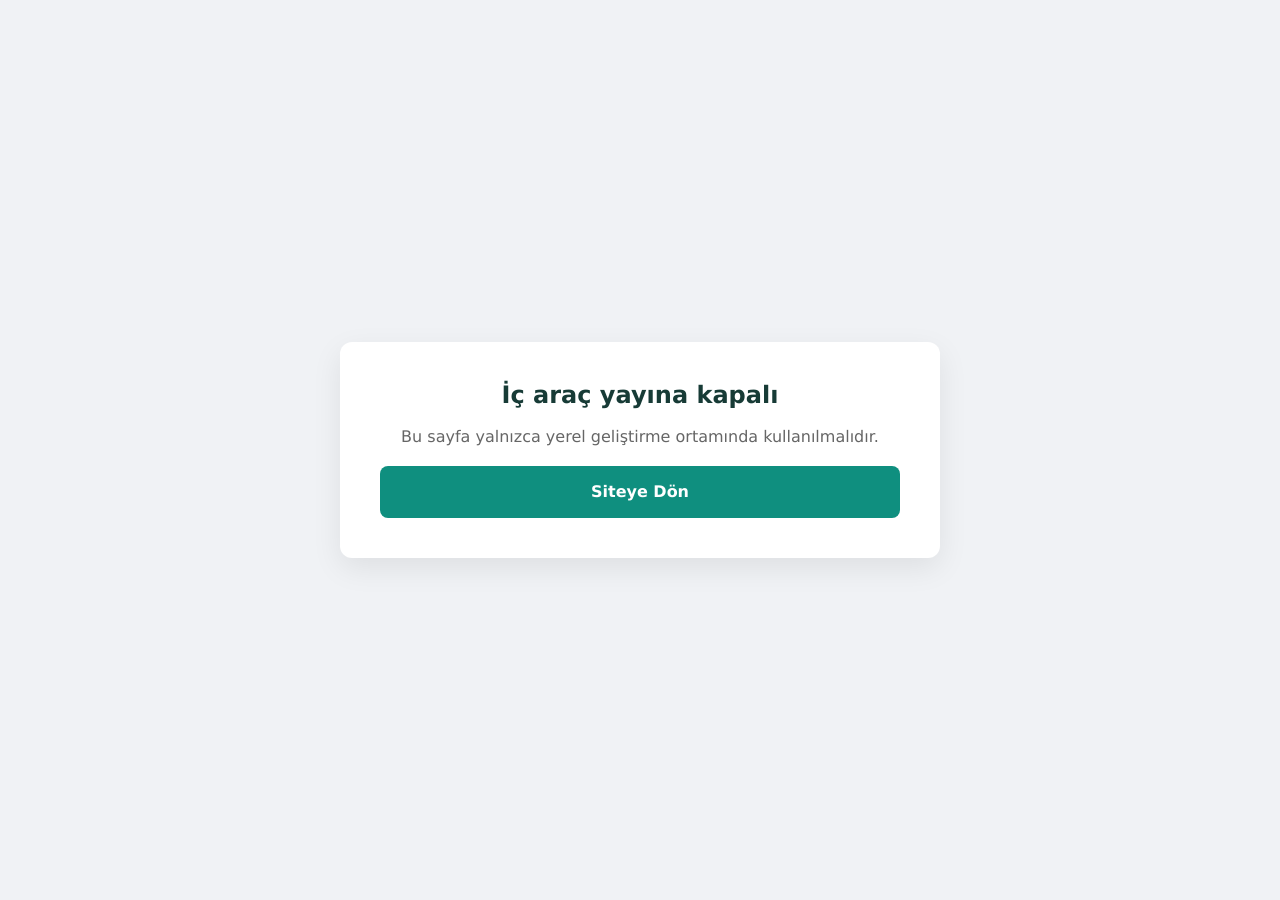
<file: yonetim.html>
<!doctype html>
<html lang="tr">
  <head>
    <meta charset="UTF-8" />
    <meta name="viewport" content="width=device-width, initial-scale=1.0" />
    <meta name="robots" content="noindex,nofollow,noarchive" />
    <title>Gülkent Vet | Yönetim Paneli</title>
    <link rel="stylesheet" href="css/style.css" />
    <link rel="icon" href="assets/img/gulkent-logo.png" type="image/png" />
    <link
      rel="stylesheet"
      href="https://cdnjs.cloudflare.com/ajax/libs/font-awesome/6.0.0/css/all.min.css"
    />
    <style>
      /* Sadece Panele Özel Stil */
      .admin-body {
        --primary: #0f8f7f;
        --dark: #173b36;
        --red: #d9534f;
        background: #f0f2f5;
        min-height: 100vh;
        display: flex;
        align-items: center;
        justify-content: center;
        padding: 20px;
      }

      .admin-card {
        background: white;
        width: 100%;
        max-width: 600px;
        padding: 40px;
        border-radius: 12px;
        box-shadow: 0 10px 30px rgba(0, 0, 0, 0.08);
      }

      .form-group {
        margin-bottom: 20px;
      }

      .form-group label {
        display: block;
        font-weight: bold;
        margin-bottom: 8px;
        color: var(--dark);
      }

      .admin-input {
        width: 100%;
        padding: 12px;
        border: 2px solid #e1e1e1;
        border-radius: 8px;
        font-size: 16px;
        transition: 0.3s;
      }

      .admin-input:focus {
        border-color: var(--primary);
        outline: none;
      }

      .btn-panel {
        width: 100%;
        padding: 14px;
        border: none;
        border-radius: 8px;
        font-weight: bold;
        cursor: pointer;
        font-size: 16px;
        margin-top: 10px;
      }

      .btn-primary {
        background: var(--primary);
        color: white;
      }

      .btn-danger {
        background: var(--red);
        color: white;
      }

      .btn-outline {
        background: transparent;
        border: 2px solid #ccc;
        color: #666;
      }

      /* Çıktı Kutusu */
      .output-box {
        background: #2d2d2d;
        color: #0f0;
        padding: 15px;
        border-radius: 8px;
        font-family: monospace;
        font-size: 14px;
        margin-top: 20px;
        word-break: break-all;
        display: none;
      }
    </style>
  </head>

  <body class="admin-body">
    <div id="login-screen" class="admin-card">
      <h2 style="text-align: center; color: var(--dark); margin-bottom: 30px">
        <i class="fa-solid fa-lock" style="color: var(--primary)"></i> Yönetici
        Girişi
      </h2>
      <div class="form-group">
        <input
          type="password"
          id="admin-password"
          class="admin-input"
          placeholder="Yönetici Şifresi"
        />
      </div>
      <button id="btn-login" class="btn-panel btn-primary">Giriş Yap</button>
      <a
        href="index.html"
        class="btn-panel btn-outline"
        style="display: block; text-align: center; text-decoration: none"
        >← Siteye Dön</a
      >
    </div>

    <div id="admin-panel" class="admin-card" style="display: none">
      <div
        style="
          display: flex;
          justify-content: space-between;
          align-items: center;
          margin-bottom: 20px;
          border-bottom: 1px solid #eee;
          padding-bottom: 15px;
        "
      >
        <h3 style="margin: 0">İçerik Sihirbazı</h3>
        <button
          id="btn-logout"
          style="
            background: none;
            border: none;
            color: red;
            cursor: pointer;
            font-weight: bold;
          "
        >
          Çıkış Yap
        </button>
      </div>

      <div class="form-group">
        <label>Türkçe Başlık</label>
        <input
          type="text"
          id="p-title-tr"
          class="admin-input"
          placeholder="Örn: Kedilerde Tüy Bakımı"
        />
      </div>

      <div class="form-group">
        <label>English Title</label>
        <input
          type="text"
          id="p-title-en"
          class="admin-input"
          placeholder="Example: Coat Care in Cats"
        />
      </div>

      <div class="form-group">
        <label>Türkçe İçerik (Detay Sayfası)</label>
        <textarea
          id="p-content-tr"
          class="admin-input"
          rows="5"
          placeholder="Blog yazısının Türkçe metnini buraya yazın..."
        ></textarea>
      </div>

      <div class="form-group">
        <label>English Content (Detail Page)</label>
        <textarea
          id="p-content-en"
          class="admin-input"
          rows="5"
          placeholder="Write the English article text here..."
        ></textarea>
      </div>

      <button id="btn-generate" class="btn-panel btn-primary">
        CSV Kodunu Üret
      </button>

      <div id="output-area" class="output-box">
        <strong>Kopyalanacak Satır:</strong><br /><br />
        <span id="csv-result"></span>
      </div>
      <p
        style="
          font-size: 12px;
          color: gray;
          margin-top: 10px;
          text-align: center;
        "
      >
        * Bu kodu kopyalayıp data/content.csv dosyasına yapıştırın.
      </p>
    </div>

    <script src="js/config.js"></script>
    
    <!-- SEO & Social Meta Tags -->
    <meta property="og:title" content="Gülkent Veteriner Kliniği" />
    <meta property="og:description" content="Muayene, aşı, parazit takibi, cerrahi ve daha fazlası için Isparta Merkez'de yanınızda." />
    <meta property="og:type" content="website" />
    <meta property="og:image" content="https://gulkentvet.com/assets/img/hekimlerimiz.jpg" />
    <meta name="twitter:card" content="summary_large_image" />
    <link rel="icon" href="data:image/svg+xml,<svg xmlns='http://www.w3.org/2000/svg' viewBox='0 0 100 100'><text y='.9em' font-size='90'>🐾</text></svg>">
    <script>
      const isLocalToolHost = ["localhost", "127.0.0.1", ""].includes(
        window.location.hostname,
      );
      if (!isLocalToolHost) {
        document.body.innerHTML = `
                <div class="admin-card">
                    <h2 style="text-align:center; color: var(--dark); margin-bottom: 12px;">İç araç yayına kapalı</h2>
                    <p style="color:#666; line-height:1.6; text-align:center;">Bu sayfa yalnızca yerel geliştirme ortamında kullanılmalıdır.</p>
                    <a href="index.html" class="btn-panel btn-primary" style="display:block; text-align:center; text-decoration:none;">Siteye Dön</a>
                </div>
            `;
      }

      // Türkçe karakter düzeltici (Slug için)
      function slugify(text) {
        const trMap = { çÇ: "c", ğĞ: "g", şŞ: "s", üÜ: "u", ıİ: "i", öÖ: "o" };
        for (var key in trMap) {
          text = text.replace(new RegExp("[" + key + "]", "g"), trMap[key]);
        }
        return text
          .toLowerCase()
          .replace(/[^\w ]+/g, "")
          .replace(/ +/g, "-");
      }

      if (isLocalToolHost)
        document.addEventListener("DOMContentLoaded", () => {
          // ŞİFRE KONTROLÜ
          document.getElementById("btn-login").addEventListener("click", () => {
            const pass = document.getElementById("admin-password").value;
            const adminPass =
              window.SiteConfig && SiteConfig.admin && SiteConfig.admin.pass
                ? SiteConfig.admin.pass
                : "gulkent-local";
            if (pass === adminPass) {
              document.getElementById("login-screen").style.display = "none";
              document.getElementById("admin-panel").style.display = "block";
            } else {
              alert("Hatalı şifre hocam!");
            }
          });

          // ÇIKIŞ VE YÖNLENDİRME
          document
            .getElementById("btn-logout")
            .addEventListener("click", () => {
              if (confirm("Çıkış yapıp ana sayfaya dönmek istiyor musunuz?")) {
                window.location.href = "index.html";
              }
            });

          // CSV ÜRETİMİ
          document
            .getElementById("btn-generate")
            .addEventListener("click", () => {
              const titleTr = document
                .getElementById("p-title-tr")
                .value.trim();
              const titleEn = document
                .getElementById("p-title-en")
                .value.trim();
              const contentTr = document
                .getElementById("p-content-tr")
                .value.trim();
              const contentEn = document
                .getElementById("p-content-en")
                .value.trim();

              if (!titleTr || !titleEn || !contentTr || !contentEn) {
                alert(
                  "Lütfen Türkçe ve İngilizce başlık/içerik alanlarını doldurun.",
                );
                return;
              }

              // Otomatik Veriler
              const id = Date.now(); // Benzersiz ID (zaman damgası)
              const date = new Date().toLocaleDateString("tr-TR");
              const image = "assets/img/hero-bg.jpg"; // Varsayılan resim

              // CSV FORMATI: id,date,image,title_tr,content_tr,title_en,content_en
              const csvLine = [
                id,
                date,
                image,
                titleTr,
                contentTr,
                titleEn,
                contentEn,
              ]
                .map((value) => {
                  const text = String(value ?? "");
                  return '"' + text.replace(/"/g, '""') + '"';
                })
                .join(",");

              // Ekrana Bas
              document.getElementById("output-area").style.display = "block";
              document.getElementById("csv-result").innerText = csvLine;

              // Panoya Kopyala
              navigator.clipboard.writeText(csvLine);
              alert("Kod kopyalandı! Şimdi content.csv dosyasına yapıştırın.");
            });
        });
    </script>
  </body>
</html>
</file>
<file: css/style.css>
﻿/* ============================================
   GÜLKENT VETERİNER KLİNİĞİ — TASARIM SİSTEMİ
   ============================================ */

/* ---- Tasarım Tokenları ---- */
:root {
  --color-bg: #fff9f3;
  --color-surface: #ffffff;
  --color-text: #30343b;
  --color-text-secondary: #656971;

  --color-coral: #ff7868;
  --color-coral-dark: #ed5d4d;
  --color-coral-light: #ffe4df;
  --color-peach: #ffd8cb;
  --color-pink: #ffdce5;
  --color-mint: #ddf4e8;
  --color-blue: #dceffc;
  --color-yellow: #fff0b9;
  --color-lavender: #e9e0ff;
  --color-turquoise: #cfeeea;

  /* dark text icin kontrast koruma */
  --color-text-on-pastel: #2d3436;

  --radius-sm: 16px;
  --radius-md: 20px;
  --radius-lg: 28px;
  --radius-xl: 32px;
  --radius-pill: 999px;

  --shadow-sm: 0 4px 20px rgba(48, 52, 59, 0.06);
  --shadow-md: 0 8px 32px rgba(48, 52, 59, 0.08);
  --shadow-lg: 0 16px 48px rgba(48, 52, 59, 0.1);
  --shadow-xl: 0 24px 64px rgba(48, 52, 59, 0.12);

  --font-body: "Manrope", "Inter", system-ui, -apple-system, sans-serif;
  --font-display: "Manrope", "Inter", system-ui, -apple-system, sans-serif;
  --font-serif: "Cormorant Garamond", Georgia, serif;

  --container: 1280px;
  --header-h: 72px;
  --header-h-mobile: 64px;
}

/* ---- Reset / Base ---- */
*,
*::before,
*::after {
  box-sizing: border-box;
}

html {
  scroll-behavior: smooth;
  max-width: 100%;
  overflow-x: hidden;
}

body {
  margin: 0;
  min-height: 100vh;
  max-width: 100%;
  overflow-x: hidden;
  background: var(--color-bg);
  color: var(--color-text);
  font-family: var(--font-body);
  font-size: 16px;
  line-height: 1.5;
  -webkit-font-smoothing: antialiased;
  text-rendering: geometricPrecision;
}

img {
  max-width: 100%;
  height: auto;
  display: block;
}
a {
  color: inherit;
  text-decoration: none;
}
button {
  cursor: pointer;
  font-family: inherit;
}

/* ---- Typography ---- */
h1,
h2,
h3,
h4 {
  margin: 0;
  font-weight: 800;
  line-height: 1.1;
}

.section-kicker {
  display: inline-flex;
  align-items: center;
  gap: 8px;
  font-size: 0.75rem;
  font-weight: 800;
  letter-spacing: 0.18em;
  text-transform: uppercase;
  color: var(--color-coral);
  margin-bottom: 12px;
}

.section-kicker::before {
  content: "";
  width: 8px;
  height: 8px;
  border-radius: 50%;
  background: var(--color-coral);
  flex-shrink: 0;
}

.section-title {
  font-family: var(--font-serif);
  font-size: clamp(2rem, 4.5vw, 3.5rem);
  font-weight: 700;
  line-height: 1.05;
  color: var(--color-text);
  max-width: 14ch;
}

.section-desc {
  color: var(--color-text-secondary);
  font-size: 1rem;
  line-height: 1.65;
  max-width: 42rem;
  margin-top: 12px;
}

/* ---- Container ---- */
.container {
  width: 100%;
  max-width: var(--container);
  margin: 0 auto;
  padding: 0 32px;
}

@media (max-width: 768px) {
  .container {
    padding: 0 24px;
  }
}
@media (max-width: 480px) {
  .container {
    padding: 0 16px;
  }
}

/* ---- Butonlar ---- */
.btn {
  display: inline-flex;
  align-items: center;
  justify-content: center;
  gap: 8px;
  min-height: 48px;
  padding: 0 24px;
  border: none;
  border-radius: var(--radius-pill);
  font-family: var(--font-body);
  font-size: 0.95rem;
  font-weight: 700;
  line-height: 1;
  text-decoration: none;
  transition:
    transform 0.2s ease,
    box-shadow 0.2s ease,
    background 0.2s ease;
  cursor: pointer;
}

.btn:hover {
  transform: translateY(-2px);
}
.btn:focus-visible {
  outline: 3px solid var(--color-coral);
  outline-offset: 3px;
}

.btn--primary {
  background: var(--color-coral);
  color: #fff;
  box-shadow: 0 12px 28px rgba(255, 120, 104, 0.3);
}
.btn--primary:hover {
  background: var(--color-coral-dark);
  box-shadow: 0 16px 32px rgba(255, 120, 104, 0.35);
}

.btn--secondary {
  background: var(--color-surface);
  color: var(--color-text);
  border: 1.5px solid rgba(48, 52, 59, 0.1);
  box-shadow: var(--shadow-sm);
}
.btn--secondary:hover {
  border-color: var(--color-coral);
  color: var(--color-coral);
  box-shadow: var(--shadow-md);
}

.btn--white {
  background: #fff;
  color: var(--color-coral);
  box-shadow: 0 12px 28px rgba(0, 0, 0, 0.1);
}
.btn--white:hover {
  background: #fff;
  transform: translateY(-2px);
  box-shadow: 0 16px 32px rgba(0, 0, 0, 0.15);
}

/* ---- Kart sistemi ---- */
.card {
  background: var(--color-surface);
  border-radius: var(--radius-md);
  box-shadow: var(--shadow-sm);
  transition:
    transform 0.25s ease,
    box-shadow 0.25s ease;
}

.card:hover {
  transform: translateY(-4px);
  box-shadow: var(--shadow-lg);
}

.card--pastel {
  border: 1px solid rgba(255, 255, 255, 0.7);
  box-shadow: var(--shadow-md);
}

/* ---- Section spacing ---- */
.section {
  position: relative;
  padding: 80px 0;
  isolation: isolate;
}
@media (max-width: 768px) {
  .section {
    padding: 56px 0;
  }
}

/* ---- Focus visible ---- */
:focus-visible {
  outline: 3px solid var(--color-coral);
  outline-offset: 3px;
  border-radius: 4px;
}

/* ---- prefers-reduced-motion ---- */
@media (prefers-reduced-motion: reduce) {
  *,
  *::before,
  *::after {
    animation-duration: 0.01ms !important;
    animation-iteration-count: 1 !important;
    transition-duration: 0.01ms !important;
    scroll-behavior: auto !important;
  }
}

/* ============================================
   DEKORATİF ARKA PLAN ÖĞELERİ
   ============================================ */

.page-decor {
  position: fixed;
  inset: 0;
  pointer-events: none;
  z-index: 0;
  overflow: hidden;
}

.decor-blob {
  position: absolute;
  border-radius: 50%;
  filter: blur(60px);
  opacity: 0.08;
  pointer-events: none;
}
.decor-blob--1 {
  width: 500px;
  height: 500px;
  background: var(--color-coral);
  top: -100px;
  right: -100px;
}
.decor-blob--2 {
  width: 400px;
  height: 400px;
  background: var(--color-mint);
  bottom: 10%;
  left: -80px;
}
.decor-blob--3 {
  width: 350px;
  height: 350px;
  background: var(--color-lavender);
  top: 40%;
  right: -60px;
}
.decor-blob--4 {
  width: 300px;
  height: 300px;
  background: var(--color-yellow);
  bottom: -50px;
  right: 20%;
}

.decor-svg {
  position: absolute;
  pointer-events: none;
  user-select: none;
  overflow: visible;
}

.decor-svg--paw {
  opacity: 0.07;
  width: 48px;
  height: 48px;
  color: var(--color-text);
}

.decor-svg--heart {
  opacity: 0.06;
  width: 32px;
  height: 32px;
  color: var(--color-coral);
}

.decor-svg--bone {
  opacity: 0.07;
  width: 40px;
  height: 20px;
  color: var(--color-text);
}

.decor-svg--ball {
  opacity: 0.07;
  width: 28px;
  height: 28px;
  color: var(--color-coral);
}

.decor-svg--fishbone {
  opacity: 0.06;
  width: 44px;
  height: 20px;
  color: var(--color-text);
}

.decor-svg--bowl {
  opacity: 0.06;
  width: 36px;
  height: 28px;
  color: var(--color-text);
}

.decor-svg--cat {
  opacity: 0.04;
  width: 60px;
  height: 50px;
  color: var(--color-text);
}

.decor-svg--dog {
  opacity: 0.04;
  width: 60px;
  height: 50px;
  color: var(--color-text);
}

@media (max-width: 768px) {
  .decor-svg--paw,
  .decor-svg--bone,
  .decor-svg--fishbone,
  .decor-svg--bowl,
  .decor-svg--cat,
  .decor-svg--dog {
    display: none;
  }
  .decor-svg--heart,
  .decor-svg--ball {
    opacity: 0.04;
    width: 24px;
    height: 24px;
  }
}

/* ---- Section-level decorators ---- */
.section-decor {
  position: absolute;
  inset: 0;
  pointer-events: none;
  overflow: hidden;
  z-index: 0;
}

.section-decor .decor-svg {
  position: absolute;
  opacity: 0.06;
  animation: decorDrift 12s ease-in-out infinite;
}

.section-decor .decor-svg:nth-child(2) {
  animation-duration: 15s;
  animation-delay: -4s;
}

.section {
  position: relative;
}

.section > .container {
  position: relative;
  z-index: 1;
}

/* ============================================
   SAYFA YAPISI — Ana sayfa z-index yönetimi
   ============================================ */
#page-content {
  position: relative;
  z-index: 1;
}

/* ============================================
   STICKY MOBILE BAR (korunuyor)
   ============================================ */
#sticky-mobile-bar {
  display: none;
}

@media (max-width: 768px) {
  #sticky-mobile-bar {
    display: flex;
    position: fixed;
    bottom: 0;
    left: 0;
    width: 100%;
    background: rgba(255, 255, 255, 0.96);
    backdrop-filter: blur(12px);
    border-top: 1px solid rgba(48, 52, 59, 0.08);
    z-index: 50;
    justify-content: space-around;
    align-items: center;
    padding: 8px 0;
    box-shadow: 0 -8px 24px rgba(48, 52, 59, 0.08);
  }

  #sticky-mobile-bar a,
  #sticky-mobile-bar button {
    display: flex;
    flex-direction: column;
    align-items: center;
    gap: 2px;
    font-size: 0.7rem;
    font-weight: 700;
    color: var(--color-text);
    min-width: 44px;
    min-height: 44px;
    justify-content: center;
    background: none;
    border: none;
  }

  #sticky-mobile-bar .material-symbols-outlined,
  #sticky-mobile-bar i {
    font-size: 1.4rem;
  }

  body {
    padding-bottom: 72px;
  }
}

/* ============================================
   HEADER
   ============================================ */
.header {
  position: fixed;
  top: 0;
  left: 0;
  right: 0;
  z-index: 40;
  padding: 16px 32px 0;
}

.header__inner {
  max-width: var(--container);
  margin: 0 auto;
  display: grid;
  grid-template-columns: minmax(190px, auto) minmax(0, 1fr) auto;
  align-items: center;
  column-gap: clamp(18px, 2.6vw, 42px);
  height: var(--header-h);
  background: rgba(255, 255, 255, 0.88);
  backdrop-filter: blur(16px);
  border: 1px solid rgba(255, 255, 255, 0.7);
  border-radius: var(--radius-pill);
  box-shadow: 0 12px 40px rgba(48, 52, 59, 0.08);
  padding: 0 16px 0 22px;
}

.header__logo {
  display: flex;
  align-items: center;
  gap: 10px;
  flex-shrink: 0;
}

.header__logo-img {
  width: 44px;
  height: 44px;
  border-radius: 14px;
  object-fit: cover;
  box-shadow: 0 4px 12px rgba(48, 52, 59, 0.1);
}

.header__logo-text {
  display: grid;
  gap: 1px;
  line-height: 1;
}
.header__logo-text strong {
  font-size: 1rem;
  font-weight: 800;
  color: var(--color-text);
  letter-spacing: -0.02em;
}
.header__logo-text small {
  font-size: 0.6rem;
  font-weight: 800;
  color: var(--color-coral);
  text-transform: uppercase;
  letter-spacing: 0.06em;
}

.header__nav {
  display: flex;
  align-items: center;
  justify-content: center;
  gap: clamp(18px, 2vw, 32px);
  min-width: 0;
}

.header__nav-link {
  font-size: 0.85rem;
  font-weight: 700;
  color: var(--color-text-secondary);
  position: relative;
  padding: 4px 0;
  transition: color 0.2s;
  white-space: nowrap;
}

.header__nav-link::after {
  content: "";
  position: absolute;
  bottom: -4px;
  left: 0;
  right: 0;
  height: 2.5px;
  border-radius: var(--radius-pill);
  background: var(--color-coral);
  transform: scaleX(0);
  transition: transform 0.25s ease;
}

.header__nav-link:hover,
.header__nav-link.active {
  color: var(--color-coral);
}
.header__nav-link:hover::after,
.header__nav-link.active::after {
  transform: scaleX(1);
}

.header__actions {
  display: flex;
  align-items: center;
  gap: 12px;
  justify-content: flex-end;
  flex-shrink: 0;
}

.header__phone {
  display: inline-flex;
  align-items: center;
  gap: 6px;
  justify-content: center;
  height: 42px;
  padding: 0 18px;
  border-radius: var(--radius-pill);
  background: var(--color-mint);
  color: var(--color-text);
  font-size: 0.85rem;
  font-weight: 800;
  transition: background 0.2s;
  white-space: nowrap;
}
.header__phone:hover {
  background: #c5ecd8;
}

.header__cta {
  display: inline-flex;
  align-items: center;
  gap: 6px;
  justify-content: center;
  height: 42px;
  padding: 0 22px;
  border-radius: var(--radius-pill);
  background: var(--color-coral);
  color: #fff;
  font-size: 0.85rem;
  font-weight: 700;
  transition:
    background 0.2s,
    transform 0.2s;
  white-space: nowrap;
}
.header__cta:hover {
  background: var(--color-coral-dark);
  transform: translateY(-1px);
}

.header__lang {
  display: flex;
  align-items: center;
  gap: 4px;
  background: rgba(255, 255, 255, 0.72);
  border: 1px solid rgba(48, 52, 59, 0.06);
  border-radius: var(--radius-pill);
  padding: 4px;
  box-shadow: 0 8px 24px rgba(48, 52, 59, 0.08);
}

.header__lang-btn {
  width: 36px;
  height: 36px;
  border-radius: 50%;
  overflow: hidden;
  border: 2px solid #fff;
  padding: 0;
  opacity: 0.72;
  transition:
    opacity 0.2s,
    transform 0.2s;
}
.header__lang-btn:hover {
  opacity: 1;
  transform: translateY(-1px);
}
.header__lang-btn img {
  width: 100%;
  height: 100%;
  object-fit: cover;
}

/* Hamburger */
.header__hamburger {
  display: none;
  width: 40px;
  height: 40px;
  border: none;
  background: rgba(48, 52, 59, 0.06);
  border-radius: 50%;
  align-items: center;
  justify-content: center;
  font-size: 1.4rem;
  color: var(--color-text);
  transition: background 0.2s;
}
.header__hamburger:hover {
  background: rgba(48, 52, 59, 0.1);
}

/* Mobil menü paneli */
.header__mobile-menu {
  display: none;
  position: fixed;
  top: 0;
  left: 0;
  right: 0;
  bottom: 0;
  z-index: 45;
  background: rgba(0, 0, 0, 0.3);
  backdrop-filter: blur(4px);
  opacity: 0;
  pointer-events: none;
  transition: opacity 0.3s;
}

.header__mobile-menu.open {
  opacity: 1;
  pointer-events: all;
}

.header__mobile-panel {
  position: absolute;
  top: 80px;
  left: 16px;
  right: 16px;
  background: var(--color-surface);
  border-radius: var(--radius-lg);
  box-shadow: var(--shadow-xl);
  padding: 24px;
  display: flex;
  flex-direction: column;
  gap: 8px;
  transform: translateY(-20px);
  transition: transform 0.3s;
}

.header__mobile-menu.open .header__mobile-panel {
  transform: translateY(0);
}

.header__mobile-link {
  display: flex;
  align-items: center;
  min-height: 48px;
  padding: 0 16px;
  border-radius: var(--radius-sm);
  font-size: 1rem;
  font-weight: 700;
  color: var(--color-text);
  transition: background 0.2s;
}
.header__mobile-link:hover {
  background: rgba(255, 120, 104, 0.08);
  color: var(--color-coral);
}

@media (max-width: 1024px) {
  .header__nav,
  .header__phone,
  .header__lang {
    display: none;
  }
  .header__hamburger {
    display: flex;
  }
  .header__inner {
    display: flex;
    justify-content: space-between;
    padding: 0 16px;
    height: var(--header-h-mobile);
  }
  .header__logo-text strong {
    font-size: 0.9rem;
  }
  .header__logo-text small {
    font-size: 0.55rem;
  }
  .header {
    padding: 8px 16px 0;
  }
}

@media (max-width: 1180px) and (min-width: 1025px) {
  .header__inner {
    grid-template-columns: minmax(174px, auto) minmax(0, 1fr) auto;
    column-gap: 18px;
    padding-left: 18px;
    padding-right: 12px;
  }

  .header__nav {
    gap: 18px;
  }

  .header__phone {
    width: 42px;
    padding: 0;
    font-size: 0;
  }

  .header__phone .material-symbols-outlined {
    font-size: 20px;
  }

  .header__cta {
    padding: 0 18px;
  }
}

/* ============================================
   HERO
   ============================================ */
.hero {
  position: relative;
  min-height: 600px;
  display: flex;
  align-items: center;
  padding: 120px 0 80px;
  overflow: hidden;
  background: linear-gradient(
    160deg,
    var(--color-bg) 0%,
    #fff0e8 30%,
    #ffe8e0 50%,
    #fff5f0 70%,
    var(--color-bg) 100%
  );
}

.hero::before {
  content: "";
  position: absolute;
  width: 800px;
  height: 800px;
  border-radius: 50%;
  background: radial-gradient(
    circle,
    rgba(255, 216, 203, 0.35),
    rgba(255, 220, 229, 0.15) 50%,
    transparent 75%
  );
  top: -250px;
  right: -150px;
  pointer-events: none;
}

.hero::after {
  content: "";
  position: absolute;
  width: 500px;
  height: 500px;
  border-radius: 50%;
  background: radial-gradient(
    circle,
    rgba(221, 244, 232, 0.25),
    transparent 60%
  );
  bottom: -100px;
  left: -100px;
  pointer-events: none;
}

.hero__grid {
  display: grid;
  grid-template-columns: minmax(0, 0.88fr) minmax(0, 1.12fr);
  gap: 48px;
  align-items: center;
  position: relative;
  z-index: 2;
}

.hero__content {
  display: flex;
  flex-direction: column;
  gap: 20px;
}

.hero__eyebrow {
  display: inline-flex;
  align-items: center;
  gap: 8px;
  padding: 8px 16px;
  border-radius: var(--radius-pill);
  background: rgba(255, 255, 255, 0.75);
  border: 1px solid rgba(255, 120, 104, 0.15);
  font-size: 0.72rem;
  font-weight: 800;
  letter-spacing: 0.15em;
  text-transform: uppercase;
  color: var(--color-coral);
  width: fit-content;
}

.hero__eyebrow-dot {
  width: 7px;
  height: 7px;
  border-radius: 50%;
  background: var(--color-coral);
}

.hero__title {
  font-family: var(--font-serif);
  font-size: clamp(2.8rem, 6vw, 4.2rem);
  font-weight: 700;
  line-height: 1;
  color: var(--color-text);
}
.hero__title .highlight {
  color: var(--color-coral);
}

.hero__desc {
  font-size: 1.05rem;
  line-height: 1.65;
  color: var(--color-text-secondary);
  max-width: 38rem;
}

.hero__actions {
  display: flex;
  flex-wrap: wrap;
  gap: 12px;
  margin-top: 4px;
}

.hero__trust {
  display: flex;
  flex-wrap: wrap;
  gap: 16px 32px;
  margin-top: 8px;
}

.hero__trust-item {
  display: flex;
  align-items: center;
  gap: 8px;
  font-size: 0.9rem;
  font-weight: 700;
  color: var(--color-text);
}
.hero__trust-item .icon {
  width: 28px;
  height: 28px;
  border-radius: 50%;
  background: rgba(255, 120, 104, 0.12);
  color: var(--color-coral);
  display: flex;
  align-items: center;
  justify-content: center;
  font-size: 0.9rem;
  flex-shrink: 0;
}

/* Hero visual */
.hero__visual {
  position: relative;
  display: flex;
  align-items: center;
  justify-content: center;
  min-height: 540px;
  isolation: isolate;
}

.hero__blob {
  position: absolute;
  width: min(620px, 92%);
  height: min(520px, 86%);
  border-radius: 46% 54% 58% 42% / 48% 40% 60% 52%;
  background:
    radial-gradient(
      circle at 70% 22%,
      rgba(255, 255, 255, 0.52),
      transparent 20%
    ),
    linear-gradient(135deg, #ffdce5 0%, #ffb9ad 48%, #ffd8cb 100%);
  opacity: 0.95;
  filter: none;
  z-index: 0;
  animation: blobFloat 8s ease-in-out infinite;
}

.hero__image {
  position: relative;
  z-index: 1;
  width: min(430px, 76%);
  aspect-ratio: 3 / 4;
  object-fit: cover;
  object-position: 50% 36%;
  border-radius: 45% 45% 38% 38% / 42% 42% 46% 46%;
  box-shadow: 0 34px 70px rgba(255, 120, 104, 0.22);
  filter: drop-shadow(0 24px 48px rgba(255, 120, 104, 0.16));
  transition: transform 0.4s ease;
}

.hero__image:hover {
  transform: scale(1.03);
}

.hero__badge {
  position: absolute;
  z-index: 2;
  bottom: 50px;
  left: 8%;
  background: var(--color-mint);
  border-radius: var(--radius-md);
  padding: 14px 20px;
  box-shadow: 0 8px 28px rgba(0, 0, 0, 0.1);
  display: flex;
  align-items: center;
  gap: 12px;
  animation: fadeInUp 0.6s ease 0.3s both;
}
.hero__badge-icon {
  width: 44px;
  height: 44px;
  border-radius: 14px;
  background: rgba(255, 255, 255, 0.75);
  display: flex;
  align-items: center;
  justify-content: center;
  color: var(--color-coral);
  font-size: 1.4rem;
}
.hero__badge-text strong {
  display: block;
  font-size: 0.85rem;
  font-weight: 800;
  color: var(--color-text);
  line-height: 1.3;
}
.hero__badge-text span {
  font-size: 0.7rem;
  color: var(--color-text-secondary);
  line-height: 1.4;
  display: block;
  margin-top: 2px;
}

@keyframes blobFloat {
  0%,
  100% {
    border-radius: 42% 58% 70% 30% / 45% 45% 55% 55%;
    transform: translate(0, 0) rotate(0deg);
  }
  33% {
    border-radius: 55% 45% 35% 65% / 55% 50% 50% 45%;
    transform: translate(10px, -10px) rotate(2deg);
  }
  66% {
    border-radius: 35% 65% 55% 45% / 40% 55% 45% 60%;
    transform: translate(-5px, 5px) rotate(-1deg);
  }
}

@keyframes fadeInUp {
  from {
    opacity: 0;
    transform: translateY(20px);
  }
  to {
    opacity: 1;
    transform: translateY(0);
  }
}

/* Hero section decorations */
.hero__decor-svg {
  position: absolute;
  pointer-events: none;
  z-index: 1;
}

@media (max-width: 900px) {
  .hero {
    padding: 100px 0 48px;
    min-height: auto;
  }
  .hero__grid {
    grid-template-columns: 1fr;
    gap: 24px;
  }
  .hero__content {
    order: 0;
  }
  .hero__visual {
    order: 1;
    min-height: 280px;
  }
  .hero__title {
    font-size: clamp(2.2rem, 10vw, 3rem);
  }
  .hero__actions {
    flex-direction: column;
  }
  .hero__actions .btn {
    width: 100%;
    justify-content: center;
  }
  .hero__blob {
    width: 310px;
    height: 280px;
    animation: none;
  }
  .hero__image {
    width: min(260px, 76%);
  }
  .hero__badge {
    position: relative;
    bottom: auto;
    left: auto;
    margin-top: -32px;
    width: fit-content;
  }
}

/* ============================================
   HIZLI İŞLEM KARTLARI
   ============================================ */
.quick-actions {
  position: relative;
  z-index: 3;
  margin-top: -40px;
  padding-bottom: 40px;
}

.quick-actions__grid {
  display: grid;
  grid-template-columns: repeat(4, 1fr);
  gap: 20px;
}

.quick-card {
  border-radius: var(--radius-md);
  padding: 28px 24px;
  display: flex;
  flex-direction: column;
  gap: 12px;
  transition:
    transform 0.25s ease,
    box-shadow 0.25s ease;
  border: 1px solid rgba(255, 255, 255, 0.6);
  box-shadow: var(--shadow-sm);
  cursor: pointer;
  text-decoration: none;
  color: var(--color-text);
  position: relative;
  overflow: hidden;
}

.quick-card::before {
  content: "";
  position: absolute;
  inset: -45% auto auto -35%;
  width: 72%;
  aspect-ratio: 1;
  border-radius: 50%;
  background: radial-gradient(
    circle,
    rgba(255, 255, 255, 0.48),
    rgba(255, 255, 255, 0) 68%
  );
  opacity: 0;
  pointer-events: none;
  transform: translate(-18%, -18%) scale(0.9);
  transition:
    opacity 0.3s ease,
    transform 0.45s ease;
}

.quick-card:hover {
  transform: translateY(-4px);
  box-shadow: var(--shadow-lg);
}

.quick-card:hover::before {
  opacity: 1;
  transform: translate(8%, 4%) scale(1.08);
}

.quick-card:focus-visible {
  outline: 3px solid var(--color-coral);
  outline-offset: 3px;
}

.quick-card__icon {
  width: 52px;
  height: 52px;
  border-radius: 16px;
  display: flex;
  align-items: center;
  justify-content: center;
  font-size: 1.6rem;
  background: rgba(255, 255, 255, 0.6);
  color: var(--color-text);
  transition: transform 0.25s;
}

.quick-card:hover .quick-card__icon {
  transform: scale(1.08) rotate(-4deg);
}

.quick-card__title {
  font-size: 1.1rem;
  font-weight: 800;
  line-height: 1.15;
}

.quick-card__desc {
  font-size: 0.85rem;
  color: var(--color-text-secondary);
  line-height: 1.5;
  margin: 0;
}

.quick-card__arrow {
  position: absolute;
  right: 20px;
  bottom: 20px;
  font-size: 1.2rem;
  color: rgba(48, 52, 59, 0.2);
  transition:
    transform 0.25s,
    color 0.25s;
}

.quick-card:hover .quick-card__arrow {
  transform: translateX(4px);
  color: var(--color-coral);
}

/* Pastel temalar - gradient versions */
.quick-card--mint {
  background: linear-gradient(135deg, var(--color-mint), #c5ecd8);
}
.quick-card--pink {
  background: linear-gradient(135deg, var(--color-pink), #ffc8d6);
}
.quick-card--yellow {
  background: linear-gradient(135deg, var(--color-yellow), #ffe89e);
}
.quick-card--lavender {
  background: linear-gradient(135deg, var(--color-lavender), #d8ccff);
}

@media (max-width: 1024px) {
  .quick-actions__grid {
    grid-template-columns: repeat(2, 1fr);
  }
}
@media (max-width: 560px) {
  .quick-actions__grid {
    grid-template-columns: 1fr;
  }
  .quick-card {
    padding: 24px 20px;
  }
}

/* ============================================
   HİZMETLER
   ============================================ */
.services {
  position: relative;
  background: var(--color-bg);
  overflow: hidden;
}

.services__grid {
  display: grid;
  grid-template-columns: repeat(4, 1fr);
  gap: 20px;
  margin-top: 40px;
}

.service-card {
  border-radius: var(--radius-md);
  overflow: hidden;
  display: flex;
  flex-direction: column;
  transition:
    transform 0.25s ease,
    box-shadow 0.25s ease;
  box-shadow: var(--shadow-sm);
  border: 1px solid rgba(255, 255, 255, 0.6);
  background: var(--color-surface);
  text-decoration: none;
  color: var(--color-text);
  position: relative;
  isolation: isolate;
}

.service-card::before {
  content: "";
  position: absolute;
  inset: 0;
  z-index: 1;
  background: linear-gradient(
    115deg,
    transparent 0%,
    rgba(255, 255, 255, 0.42) 45%,
    transparent 72%
  );
  opacity: 0;
  transform: translateX(-52%);
  transition:
    opacity 0.25s ease,
    transform 0.55s ease;
  pointer-events: none;
}

.service-card:hover {
  transform: translateY(-4px);
  box-shadow: var(--shadow-lg);
}

.service-card:hover::before {
  opacity: 1;
  transform: translateX(52%);
}

.service-card__image {
  width: 100%;
  height: 180px;
  display: block;
  background-size: cover;
  background-position: center;
  background-repeat: no-repeat;
  transition: transform 0.3s;
}
.service-card:hover .service-card__image {
  transform: scale(1.04);
}

.service-card__body {
  padding: 20px;
  background: var(--color-surface);
  flex: 1;
  display: flex;
  flex-direction: column;
  gap: 8px;
  border-top: 0;
}

.service-card__title {
  font-size: 1.05rem;
  font-weight: 800;
  line-height: 1.2;
}

.service-card__desc {
  font-size: 0.85rem;
  color: var(--color-text-secondary);
  line-height: 1.55;
  flex: 1;
}

.service-card__action {
  display: flex;
  align-items: center;
  gap: 4px;
  font-size: 0.85rem;
  font-weight: 700;
  color: var(--color-coral);
  margin-top: auto;
  transition: gap 0.25s;
}
.service-card:hover .service-card__action {
  gap: 8px;
}

.service-card__image--1 {
  background-image: url("../assets/img/vet/service-exam.png");
}
.service-card__image--2 {
  background-image: url("../assets/img/vet/service-vaccine.png");
}
.service-card__image--3 {
  background-image: url("../assets/img/vet/service-surgery.png");
}
.service-card__image--4 {
  background-image: url("../assets/img/vet/service-dental.png");
}
.service-card__image--5 {
  background-image: url("../assets/img/vet/service-lab.png");
}
.service-card__image--6 {
  background-image: url("../assets/img/vet/service-imaging.png");
}
.service-card__image--7 {
  background-image: url("../assets/img/vet/service-microchip.png");
}
.service-card__image--8 {
  background-image: url("../assets/img/vet/service-home.png");
}

@media (max-width: 1024px) {
  .services__grid {
    grid-template-columns: repeat(2, 1fr);
  }
}
@media (max-width: 560px) {
  .services__grid {
    grid-template-columns: 1fr;
  }
}

/* ============================================
   KLİNİK TANITIMI
   ============================================ */
.clinic {
  position: relative;
  overflow: hidden;
}

.clinic__panel {
  display: grid;
  grid-template-columns: 1fr 1fr;
  gap: 0;
  border-radius: var(--radius-xl);
  overflow: hidden;
  background: var(--color-peach);
  box-shadow: var(--shadow-md);
  border: 1px solid rgba(255, 255, 255, 0.5);
  position: relative;
  isolation: isolate;
}

.clinic__panel::before {
  content: "";
  position: absolute;
  width: 42%;
  aspect-ratio: 1;
  right: -14%;
  top: -28%;
  border-radius: 50%;
  background: radial-gradient(
    circle,
    rgba(255, 255, 255, 0.38),
    rgba(255, 255, 255, 0) 68%
  );
  pointer-events: none;
  animation: softPulse 7s ease-in-out infinite;
  z-index: 0;
}

.clinic__image-wrap {
  position: relative;
  min-height: 400px;
  overflow: hidden;
}
.clinic__image {
  width: 100%;
  height: 100%;
  object-fit: cover;
  position: absolute;
  inset: 0;
  transition: transform 1.2s ease;
}

.clinic__panel:hover .clinic__image {
  transform: scale(1.025);
}

.clinic__image--soft {
  object-position: 50% 50%;
  filter: saturate(0.92) brightness(1.04);
}

.clinic__content {
  padding: 48px;
  display: flex;
  flex-direction: column;
  justify-content: center;
  gap: 20px;
  position: relative;
  z-index: 1;
}

.clinic__title {
  font-family: var(--font-serif);
  font-size: clamp(1.8rem, 3.5vw, 2.8rem);
  font-weight: 700;
  line-height: 1.05;
}

.clinic__desc {
  font-size: 0.95rem;
  line-height: 1.65;
  color: var(--color-text-secondary);
}

.clinic__features {
  display: grid;
  grid-template-columns: 1fr 1fr;
  gap: 12px;
  margin-top: 8px;
}

.clinic__feature {
  display: flex;
  align-items: center;
  gap: 10px;
  padding: 12px 16px;
  border-radius: var(--radius-sm);
  background: rgba(255, 255, 255, 0.55);
  font-size: 0.9rem;
  font-weight: 700;
}
.clinic__feature .icon {
  color: var(--color-coral);
  font-size: 1.2rem;
  flex-shrink: 0;
}

@media (max-width: 900px) {
  .clinic__panel {
    grid-template-columns: 1fr;
  }
  .clinic__image-wrap {
    min-height: 280px;
  }
  .clinic__image {
    position: relative;
    height: 280px;
  }
  .clinic__content {
    padding: 32px 24px;
  }
  .clinic__features {
    grid-template-columns: 1fr 1fr;
  }
}
@media (max-width: 480px) {
  .clinic__features {
    grid-template-columns: 1fr;
  }
}

/* ============================================
   HEKİMLER
   ============================================ */
.doctors {
  position: relative;
  overflow: hidden;
}

.doctors__grid {
  display: grid;
  grid-template-columns: repeat(2, minmax(0, 1fr));
  gap: 20px;
  margin-top: 20px;
  max-width: 760px;
}

.doctors__team-photo {
  max-width: 760px;
  margin-top: 40px;
  border-radius: var(--radius-xl);
  overflow: hidden;
  box-shadow: var(--shadow-md);
  border: 1px solid rgba(255, 255, 255, 0.75);
  background: var(--color-surface);
  position: relative;
  z-index: 1;
}

.doctors__team-photo img {
  display: block;
  width: 100%;
  aspect-ratio: 16 / 10;
  object-fit: cover;
  object-position: 50% 54%;
  transition:
    transform 1.2s ease,
    filter 0.6s ease;
}

.doctors__team-photo:hover img {
  filter: saturate(1.04) brightness(1.02);
  transform: scale(1.018);
}

.doctor-card {
  border-radius: var(--radius-md);
  overflow: hidden;
  box-shadow: var(--shadow-sm);
  border: 1px solid rgba(255, 255, 255, 0.6);
  background: var(--color-surface);
  transition:
    transform 0.25s ease,
    box-shadow 0.25s ease;
  position: relative;
  z-index: 1;
}

.doctor-card::before {
  content: "";
  position: absolute;
  inset: auto -18% -42% auto;
  width: 52%;
  aspect-ratio: 1;
  border-radius: 50%;
  background: radial-gradient(
    circle,
    rgba(255, 120, 104, 0.12),
    rgba(255, 120, 104, 0)
  );
  pointer-events: none;
  transition:
    transform 0.4s ease,
    opacity 0.3s ease;
  opacity: 0.75;
}
.doctor-card:hover {
  transform: translateY(-4px);
  box-shadow: var(--shadow-lg);
}

.doctor-card:hover::before {
  opacity: 1;
  transform: scale(1.22) translate(-8%, -8%);
}

.doctor-card__body {
  padding: 20px;
  background: var(--color-surface);
  display: flex;
  flex-direction: column;
  gap: 4px;
}

.doctor-card__role {
  font-size: 0.7rem;
  font-weight: 800;
  text-transform: uppercase;
  letter-spacing: 0.1em;
  color: var(--color-coral);
}

.doctor-card__name {
  font-size: 1.15rem;
  font-weight: 800;
  line-height: 1.2;
}

.doctor-card__specialty {
  font-size: 0.85rem;
  color: var(--color-text-secondary);
  line-height: 1.5;
}

.doctor-card__link {
  display: inline-flex;
  align-items: center;
  gap: 4px;
  min-height: 44px;
  font-size: 0.85rem;
  font-weight: 700;
  color: var(--color-coral);
  margin-top: 8px;
  transition: gap 0.25s;
}
.doctor-card:hover .doctor-card__link {
  gap: 8px;
}

@media (max-width: 1100px) {
  .doctors__grid {
    grid-template-columns: repeat(2, minmax(0, 1fr));
  }
}
@media (max-width: 820px) {
  .doctors__grid {
    grid-template-columns: repeat(2, minmax(0, 1fr));
  }
}
@media (max-width: 500px) {
  .doctors__grid {
    grid-template-columns: 1fr;
  }
  .doctors__team-photo img {
    aspect-ratio: 1 / 1;
  }
}

/* ============================================
   YORUMLAR
   ============================================ */
.testimonials {
  position: relative;
}

.testimonials__grid {
  display: grid;
  grid-template-columns: repeat(3, 1fr);
  gap: 20px;
  margin-top: 40px;
}

.testimonial-card {
  border-radius: var(--radius-md);
  padding: 28px 24px;
  display: flex;
  flex-direction: column;
  gap: 12px;
  border: 1px solid rgba(255, 255, 255, 0.6);
  box-shadow: var(--shadow-sm);
  position: relative;
  overflow: hidden;
}

.testimonial-card::before {
  content: "\201C";
  position: absolute;
  top: 12px;
  right: 20px;
  font-size: 5rem;
  line-height: 1;
  color: rgba(255, 255, 255, 0.4);
  font-family: serif;
  pointer-events: none;
}

.testimonial-card__stars {
  display: flex;
  gap: 2px;
  color: #ffb800;
  font-size: 1rem;
}

.testimonial-card__text {
  font-size: 0.9rem;
  line-height: 1.6;
  color: var(--color-text-secondary);
  flex: 1;
}

.testimonial-card__author {
  display: flex;
  align-items: center;
  gap: 12px;
}

.testimonial-card__avatar {
  width: 44px;
  height: 44px;
  border-radius: 50%;
  background: rgba(255, 255, 255, 0.5);
  display: flex;
  align-items: center;
  justify-content: center;
  font-weight: 800;
  font-size: 0.9rem;
  flex-shrink: 0;
}

.testimonial-card__name {
  font-weight: 700;
  font-size: 0.9rem;
}
.testimonial-card__pet {
  font-size: 0.8rem;
  color: var(--color-text-secondary);
}

.testimonial-card--mint {
  background: linear-gradient(135deg, var(--color-mint), #c5ecd8);
}
.testimonial-card--peach {
  background: linear-gradient(135deg, var(--color-peach), #fcc8b8);
}
.testimonial-card--lavender {
  background: linear-gradient(135deg, var(--color-lavender), #d8ccff);
}

@media (max-width: 900px) {
  .testimonials__grid {
    grid-template-columns: repeat(2, 1fr);
  }
}
@media (max-width: 560px) {
  .testimonials__grid {
    grid-template-columns: 1fr;
  }
}

/* ============================================
   SECTION DALGA GEÇİŞLERİ
   ============================================ */
#asi-hesaplayici {
  margin: 0;
  padding: 120px 0 104px;
  overflow: hidden;
}

#asi-hesaplayici .container {
  position: relative;
  z-index: 2;
}

.appointment-cta {
  padding-top: 96px;
}

.appointment-cta::before {
  display: none;
}

/* ============================================
   RANDEVU CTA
   ============================================ */
.appointment-cta {
  position: relative;
}

.appointment-cta__panel {
  border-radius: var(--radius-xl);
  padding: 56px 48px;
  display: grid;
  grid-template-columns: 1fr 1fr;
  gap: 40px;
  align-items: center;
  background: linear-gradient(
    135deg,
    var(--color-coral),
    #ff8f7e 40%,
    #ff9a8b 70%,
    #ffa897
  );
  box-shadow: 0 24px 64px rgba(255, 120, 104, 0.3);
  overflow: hidden;
  position: relative;
}

.appointment-cta__panel::before {
  content: "";
  position: absolute;
  top: -40%;
  right: -20%;
  width: 400px;
  height: 400px;
  border-radius: 50%;
  background: radial-gradient(
    circle,
    rgba(255, 255, 255, 0.1),
    transparent 70%
  );
  pointer-events: none;
}

.appointment-cta__panel::after {
  content: "";
  position: absolute;
  bottom: -30%;
  left: -10%;
  width: 300px;
  height: 300px;
  border-radius: 50%;
  background: radial-gradient(
    circle,
    rgba(255, 255, 255, 0.08),
    transparent 60%
  );
  pointer-events: none;
}

.appointment-cta__content {
  display: flex;
  flex-direction: column;
  gap: 16px;
  position: relative;
  z-index: 2;
}

.appointment-cta__title {
  font-family: var(--font-serif);
  font-size: clamp(1.8rem, 4vw, 3rem);
  font-weight: 700;
  color: #fff;
  line-height: 1.05;
}

.appointment-cta__desc {
  font-size: 1rem;
  line-height: 1.6;
  color: rgba(255, 255, 255, 0.85);
}

.appointment-cta__visual {
  display: flex;
  align-items: center;
  justify-content: center;
  position: relative;
  z-index: 2;
  min-height: 280px;
}

.appointment-cta__image {
  width: min(520px, 118%);
  aspect-ratio: 16 / 10;
  object-fit: cover;
  object-position: 100% 55%;
  border-radius: 34px;
  box-shadow: 0 18px 44px rgba(118, 43, 34, 0.18);
}

.appointment-cta__decor {
  position: absolute;
  font-size: 24px;
  opacity: 0.12;
  pointer-events: none;
  color: #fff;
}

@media (max-width: 768px) {
  .appointment-cta__panel {
    grid-template-columns: 1fr;
    padding: 36px 24px;
    gap: 24px;
  }
  .appointment-cta__content {
    order: 0;
  }
  .appointment-cta__visual {
    order: 1;
    min-height: 160px;
  }
  .appointment-cta__image {
    width: 100%;
    aspect-ratio: 16 / 9;
  }
}

/* ============================================
   İLETİŞİM KARTLARI
   ============================================ */
.contact {
  position: relative;
  overflow: hidden;
}

.contact__grid {
  display: grid;
  grid-template-columns: repeat(3, 1fr);
  gap: 20px;
  margin-top: 40px;
}

.contact-card {
  border-radius: var(--radius-md);
  padding: 28px 24px;
  display: flex;
  flex-direction: column;
  gap: 8px;
  border: 1px solid rgba(255, 255, 255, 0.6);
  box-shadow: var(--shadow-sm);
  transition:
    transform 0.25s ease,
    box-shadow 0.25s ease;
  text-decoration: none;
  color: var(--color-text);
  min-height: 140px;
  position: relative;
  overflow: hidden;
}
.contact-card::before {
  content: "";
  position: absolute;
  inset: -70% -35% auto auto;
  width: 62%;
  aspect-ratio: 1;
  border-radius: 50%;
  background: radial-gradient(
    circle,
    rgba(255, 255, 255, 0.44),
    rgba(255, 255, 255, 0)
  );
  opacity: 0;
  transition:
    opacity 0.3s ease,
    transform 0.45s ease;
}
.contact-card:hover {
  transform: translateY(-4px);
  box-shadow: var(--shadow-lg);
}
.contact-card:hover::before {
  opacity: 1;
  transform: translate(-16%, 20%) scale(1.18);
}
.contact-card:focus-visible {
  outline: 3px solid var(--color-coral);
  outline-offset: 3px;
}

.contact-card__icon {
  width: 48px;
  height: 48px;
  border-radius: 16px;
  display: flex;
  align-items: center;
  justify-content: center;
  font-size: 1.4rem;
  background: rgba(255, 255, 255, 0.5);
  flex-shrink: 0;
}

.contact-card__label {
  font-size: 0.7rem;
  font-weight: 800;
  text-transform: uppercase;
  letter-spacing: 0.1em;
  color: var(--color-text-secondary);
}

.contact-card__value {
  font-size: 1.1rem;
  font-weight: 800;
  line-height: 1.2;
}

.contact-card__hint {
  font-size: 0.8rem;
  color: var(--color-text-secondary);
  line-height: 1.4;
}

.contact-card--mint {
  background: linear-gradient(135deg, var(--color-mint), #c5ecd8);
}
.contact-card--blue {
  background: linear-gradient(135deg, var(--color-blue), #b8ddf0);
}
.contact-card--lavender {
  background: linear-gradient(135deg, var(--color-lavender), #d8ccff);
}

@media (max-width: 768px) {
  .contact__grid {
    grid-template-columns: 1fr;
  }
}

/* ============================================
   FOOTER
   ============================================ */
.footer {
  position: relative;
  background: var(--color-surface);
  border-top: 1px solid rgba(48, 52, 59, 0.06);
  padding: 56px 0 32px;
}

.footer__decor {
  position: absolute;
  inset: 0;
  pointer-events: none;
  overflow: hidden;
  z-index: 0;
}

.footer__grid {
  display: grid;
  grid-template-columns: 1.5fr 1fr 1fr 1fr;
  gap: 40px;
}

.footer__brand {
  display: flex;
  flex-direction: column;
  gap: 16px;
}

.footer__logo {
  display: flex;
  align-items: center;
  gap: 10px;
}

.footer__logo-img {
  width: 40px;
  height: 40px;
  border-radius: 12px;
  object-fit: cover;
}

.footer__slogan {
  font-size: 0.9rem;
  line-height: 1.6;
  color: var(--color-text-secondary);
  max-width: 28rem;
}

.footer__social {
  display: flex;
  gap: 8px;
}

.footer__social-link {
  width: 40px;
  height: 40px;
  border-radius: 50%;
  background: rgba(48, 52, 59, 0.05);
  display: flex;
  align-items: center;
  justify-content: center;
  color: var(--color-text-secondary);
  font-size: 1.1rem;
  transition:
    background 0.2s,
    color 0.2s;
}
.footer__social-link:hover {
  background: var(--color-coral);
  color: #fff;
}

.footer__col-title {
  font-size: 0.85rem;
  font-weight: 800;
  margin-bottom: 16px;
}

.footer__links {
  display: flex;
  flex-direction: column;
  gap: 10px;
}

.footer__link {
  display: inline-flex;
  align-items: center;
  min-height: 44px;
  font-size: 0.85rem;
  color: var(--color-text-secondary);
  transition: color 0.2s;
}
.footer__link:hover {
  color: var(--color-coral);
}

.footer__bottom {
  margin-top: 40px;
  padding-top: 20px;
  border-top: 1px solid rgba(48, 52, 59, 0.06);
  display: flex;
  justify-content: space-between;
  align-items: center;
  font-size: 0.8rem;
  color: var(--color-text-secondary);
}

@media (max-width: 900px) {
  .footer__grid {
    grid-template-columns: repeat(2, 1fr);
    gap: 32px;
  }
}
@media (max-width: 560px) {
  .footer__grid {
    grid-template-columns: 1fr;
    gap: 24px;
  }
  .footer__bottom {
    flex-direction: column;
    gap: 8px;
    text-align: center;
  }
}

/* ============================================
   EMEK MODAL (korunuyor)
   ============================================ */
.emergency-modal {
  position: fixed;
  inset: 0;
  z-index: 80;
  display: none;
  align-items: center;
  justify-content: center;
  padding: 1.25rem;
}

.emergency-modal.is-open {
  display: flex;
}

.emergency-modal__backdrop {
  position: absolute;
  inset: 0;
  z-index: 0;
  background: rgba(48, 52, 59, 0.5);
  backdrop-filter: blur(8px);
}

.emergency-modal__panel {
  position: relative;
  z-index: 1;
  width: min(680px, 100%);
  border-radius: var(--radius-xl);
  background: var(--color-surface);
  box-shadow: var(--shadow-xl);
  padding: clamp(1.6rem, 4vw, 3rem);
  max-height: 90vh;
  overflow-y: auto;
}

.emergency-modal__close {
  position: absolute;
  top: 16px;
  right: 16px;
  width: 44px;
  height: 44px;
  border-radius: 50%;
  border: none;
  background: rgba(48, 52, 59, 0.06);
  display: flex;
  align-items: center;
  justify-content: center;
  font-size: 1.2rem;
  color: var(--color-text);
  cursor: pointer;
  transition: background 0.2s;
}
.emergency-modal__close:hover {
  background: rgba(48, 52, 59, 0.1);
}

.emergency-modal__kicker {
  font-size: 0.75rem;
  font-weight: 800;
  text-transform: uppercase;
  letter-spacing: 0.2em;
  color: var(--color-coral);
  margin-bottom: 8px;
}

.emergency-modal__title {
  font-family: var(--font-serif);
  font-size: clamp(1.8rem, 4vw, 2.8rem);
  font-weight: 700;
  line-height: 1.05;
}

.emergency-modal__desc {
  margin-top: 16px;
  color: var(--color-text-secondary);
  line-height: 1.65;
}

.emergency-actions {
  display: grid;
  grid-template-columns: 1fr 1fr;
  gap: 12px;
  margin-top: 24px;
}

.emergency-action {
  display: inline-flex;
  align-items: center;
  justify-content: center;
  gap: 8px;
  min-height: 52px;
  padding: 0 20px;
  border-radius: var(--radius-pill);
  font-weight: 700;
  font-size: 0.95rem;
  color: #fff;
  transition: transform 0.2s;
}
.emergency-action:hover {
  transform: translateY(-2px);
}

.emergency-action--call {
  background: var(--color-coral);
}
.emergency-action--wa {
  background: #25d366;
}

.emergency-list {
  margin-top: 20px;
  display: grid;
  gap: 8px;
  color: var(--color-text-secondary);
  font-size: 0.85rem;
  line-height: 1.55;
}

.emergency-list li {
  padding-left: 20px;
  position: relative;
  list-style: none;
}
.emergency-list li::before {
  content: "";
  position: absolute;
  left: 4px;
  top: 8px;
  width: 6px;
  height: 6px;
  border-radius: 50%;
  background: var(--color-coral);
}

/* ============================================
   BLOG DETAY (korunuyor)
   ============================================ */
.blog-detail-container {
  background: var(--color-surface);
  padding: 40px;
  border-radius: var(--radius-md);
  box-shadow: var(--shadow-sm);
  max-width: 900px;
  margin: 40px auto;
  animation: fadeIn 0.5s ease;
}

.blog-detail-container img {
  width: 100%;
  max-height: 500px;
  object-fit: cover;
  border-radius: var(--radius-sm);
  margin-bottom: 25px;
}

.blog-content {
  font-size: 1.1rem;
  line-height: 1.8;
  color: var(--color-text-secondary);
}

/* ============================================
   TOP ANNOUNCEMENT (korunuyor)
   ============================================ */
.top-announcement {
  background: #fff5e1 !important;
  color: var(--color-coral) !important;
  text-align: center;
  padding: 10px;
  font-size: 14px;
  font-weight: 700;
  border-bottom: 2px solid #ffe8cc;
  animation: slideDown 0.5s ease;
}

/* ============================================
   KEYFRAMES
   ============================================ */
@keyframes fadeIn {
  from {
    opacity: 0;
    transform: translateY(20px);
  }
  to {
    opacity: 1;
    transform: translateY(0);
  }
}

@keyframes slideDown {
  from {
    transform: translateY(-100%);
  }
  to {
    transform: translateY(0);
  }
}

@keyframes float {
  0%,
  100% {
    transform: translateY(0);
  }
  50% {
    transform: translateY(-10px);
  }
}

@keyframes pulseSoft {
  0%,
  100% {
    opacity: 1;
  }
  50% {
    opacity: 0.6;
  }
}

@keyframes ambientBlob {
  0%,
  100% {
    border-radius: 54% 46% 58% 42% / 48% 58% 42% 52%;
    transform: translate3d(0, 0, 0) rotate(0deg);
  }
  35% {
    border-radius: 42% 58% 45% 55% / 54% 44% 56% 46%;
    transform: translate3d(18px, -14px, 0) rotate(3deg);
  }
  70% {
    border-radius: 62% 38% 52% 48% / 44% 52% 48% 56%;
    transform: translate3d(-10px, 12px, 0) rotate(-2deg);
  }
}

@keyframes decorDrift {
  0%,
  100% {
    transform: translate3d(0, 0, 0) rotate(0deg);
  }
  50% {
    transform: translate3d(8px, -12px, 0) rotate(5deg);
  }
}

@keyframes softPulse {
  0%,
  100% {
    opacity: 0.55;
    transform: scale(1);
  }
  50% {
    opacity: 0.9;
    transform: scale(1.12);
  }
}

@keyframes ribbonGlide {
  0%,
  100% {
    transform: translateX(-50%) translateY(0) scaleX(1);
  }
  50% {
    transform: translateX(-50%) translateY(12px) scaleX(1.08);
  }
}

@keyframes waveFlow {
  0%,
  100% {
    transform: translate3d(0, 0, 0) scaleX(1);
  }
  35% {
    transform: translate3d(-18px, 6px, 0) scaleX(1.025);
  }
  70% {
    transform: translate3d(16px, -4px, 0) scaleX(1.015);
  }
}

/* ============================================
   REVEAL ON SCROLL (korunuyor)
   ============================================ */
.reveal-on-scroll {
  opacity: 1;
  transform: translateY(0);
  transition: transform 0.45s ease;
}
.reveal-on-scroll.is-visible {
  opacity: 1;
  transform: translateY(0);
}

/* ============================================
   MİSC / UTILITY
   ============================================ */
.sr-only {
  position: absolute;
  width: 1px;
  height: 1px;
  padding: 0;
  margin: -1px;
  overflow: hidden;
  clip: rect(0, 0, 0, 0);
  border: 0;
}

/* ============================================
   ESKİ SAYFALAR İÇİN GERİYE DÖNÜK UYUMLULUK
   (hizmetler.html, iletisim.html, blog.html)
   ============================================ */
.pet-ambient,
.pet-floater,
.pet-paw {
  display: none !important;
}

/* Site logo - eski header uyum */
.site-logo-link {
  display: inline-flex;
  align-items: center;
  gap: 10px;
  min-width: max-content;
  color: var(--color-text);
  text-decoration: none;
}
.site-logo-img {
  width: 44px;
  height: 44px;
  border-radius: 14px;
  object-fit: cover;
  box-shadow: 0 4px 12px rgba(48, 52, 59, 0.1);
}
.site-logo-text {
  display: grid;
  gap: 1px;
  line-height: 1;
}
.site-logo-text strong {
  font-size: 1rem;
  font-weight: 800;
  color: var(--color-text);
}
.site-logo-text small {
  font-size: 0.6rem;
  font-weight: 800;
  color: var(--color-coral);
  text-transform: uppercase;
}

/* Pastel CTA butonu */
.pastel-cta {
  display: inline-flex;
  align-items: center;
  justify-content: center;
  min-height: 44px;
  padding: 0 24px;
  border-radius: 999px;
  background: var(--color-coral) !important;
  color: #fff !important;
  font-size: 0.85rem;
  font-weight: 700;
  transition:
    background 0.2s,
    transform 0.2s;
}

/* Glass panel */
.glass-panel {
  border-radius: var(--radius-md);
  background: rgba(255, 255, 255, 0.85);
  border: 1px solid rgba(255, 255, 255, 0.7);
  box-shadow: var(--shadow-md);
  backdrop-filter: blur(12px);
}

/* Subpage hero (hizmetler, iletisim, blog) */
.subpage-hero {
  position: relative;
  overflow: hidden;
  padding: 120px 20px 60px;
  background: linear-gradient(
    135deg,
    var(--color-bg) 0%,
    #ffe8e0 50%,
    var(--color-bg) 100%
  );
}
.subpage-hero::after {
  display: none;
}
.subpage-shell {
  max-width: var(--container);
  margin: 0 auto;
  position: relative;
  z-index: 1;
}
.subpage-kicker {
  display: inline-flex;
  align-items: center;
  gap: 8px;
  padding: 8px 16px;
  border-radius: 999px;
  background: rgba(255, 255, 255, 0.75);
  font-size: 0.72rem;
  font-weight: 800;
  letter-spacing: 0.15em;
  text-transform: uppercase;
  color: var(--color-coral);
}
.subpage-kicker::before {
  content: "";
  width: 7px;
  height: 7px;
  border-radius: 50%;
  background: var(--color-coral);
}
.subpage-title {
  max-width: 10ch;
  margin-top: 16px;
  font-family: var(--font-serif);
  font-size: clamp(3rem, 8vw, 6rem);
  line-height: 0.88;
  color: var(--color-text);
}
.subpage-lead {
  max-width: 40rem;
  margin-top: 20px;
  color: var(--color-text-secondary);
  font-size: 1.05rem;
  line-height: 1.7;
}

/* Eski hizmet kartı stili (hizmetler.html) */
.hizmetler-page .service-card,
:not(.page-home) .service-card {
  min-width: 0;
  min-height: 240px;
  padding: 24px;
  border-radius: 16px;
  background: var(--color-mint);
  border: 1px solid rgba(255, 255, 255, 0.6);
  display: flex;
  flex-direction: column;
  transition:
    transform 0.25s,
    box-shadow 0.25s;
}
:not(.page-home) .service-card:hover {
  transform: translateY(-4px);
  box-shadow: var(--shadow-lg);
}
:not(.page-home) .service-card .material-symbols-outlined {
  font-size: 2.6rem;
  color: var(--color-text);
  margin-bottom: auto;
}
:not(.page-home) .service-card h3 {
  margin-top: 16px;
  font-size: 1.3rem;
  font-weight: 800;
  line-height: 1.1;
  color: var(--color-text);
}
:not(.page-home) .service-card p {
  margin-top: 8px;
  color: var(--color-text-secondary);
  line-height: 1.6;
}
.service-card--dark {
  background: var(--color-peach) !important;
}
.service-card--dark p {
  color: var(--color-text-secondary) !important;
}

/* Servis detay listesi */
.service-detail-list {
  display: grid;
  gap: 10px;
  margin-top: 16px;
  padding-top: 16px;
  border-top: 1px solid rgba(48, 52, 59, 0.08);
}
.service-detail-list p {
  margin: 0;
  font-size: 0.86rem;
  line-height: 1.45;
  color: var(--color-text-secondary);
}
.service-detail-list strong {
  display: block;
  margin-bottom: 2px;
  color: var(--color-text);
  font-size: 0.74rem;
  text-transform: uppercase;
  letter-spacing: 0.08em;
}

/* Site footer link (eski footer) */
.site-footer-link {
  display: block;
  color: var(--color-text-secondary);
  font-size: 0.85rem;
  transition: color 0.2s;
}
.site-footer-link:hover {
  color: var(--color-coral);
}
.pastel-footer {
  background: var(--color-surface);
  border-top: 1px solid rgba(48, 52, 59, 0.06);
  color: var(--color-text);
}
.pastel-footer h2 {
  color: var(--color-text);
  font-family: var(--font-serif);
}
.pastel-footer h3 {
  color: var(--color-text);
}
.pastel-footer .text-white\\/55 {
  color: var(--color-text-secondary);
}
.pastel-process-section {
  background: var(--color-surface);
}
.pastel-process-section .text-sage {
  color: var(--color-coral);
}

/* Eski header fixed - diğer sayfalar */
:not(.page-home) .fixed.top-0.left-0.right-0 {
  padding: 12px 20px 0;
}
:not(.page-home) .fixed.top-0.left-0.right-0 > div {
  max-width: var(--container);
  height: 64px;
  border-radius: 999px;
  background: rgba(255, 255, 255, 0.88);
  backdrop-filter: blur(16px);
  border: 1px solid rgba(255, 255, 255, 0.7);
  box-shadow: 0 12px 40px rgba(48, 52, 59, 0.08);
}

/* Mobil menü düzeltmeleri - eski sayfalar */
@media (max-width: 768px) {
  .subpage-hero {
    padding: 100px 16px 40px;
  }
}

/* ============================================
   RESPONSIVE İYİLEŞTİRMELER
   ============================================ */

/* Genel overflow koruma */
html,
body {
  overflow-x: hidden;
  max-width: 100%;
}

/* Section başlık max-width mobilde */
@media (max-width: 640px) {
  .section-title {
    max-width: 100%;
    font-size: clamp(1.6rem, 7vw, 2rem);
  }

  .section-desc {
    max-width: 100%;
    font-size: 0.9rem;
  }

  .clinic__title {
    font-size: clamp(1.4rem, 6vw, 1.8rem);
  }

  .clinic__desc {
    font-size: 0.9rem;
  }
}

/* Vaccine calculator mobile */
@media (max-width: 640px) {
  #asi-hesaplayici > div > div {
    grid-template-columns: 1fr !important;
  }
  #asi-hesaplayici .section-title {
    max-width: 100%;
  }
  #asi-hesaplayici > div > div > div:first-child {
    text-align: center;
  }
}

/* Hero title max-width */
.hero__title {
  max-width: 100%;
}

/* Quick actions section margin */
@media (max-width: 560px) {
  .quick-actions {
    margin-top: 0;
  }
}

/* Doktor kartı içeriği taşma koruması */
.doctor-card__specialty {
  word-break: break-word;
}

/* Hizmet kartı action taşma koruması */
.service-card__action {
  flex-wrap: wrap;
}

/* Footer alt kısmı - taşma koruması */
.footer__bottom span {
  word-break: break-word;
}

/* Mobilde header padding */
@media (max-width: 480px) {
  .header {
    padding: 8px 12px 0;
  }
  .header__inner {
    padding: 0 12px;
  }
}

/* Emergency modal mobilde */
@media (max-width: 480px) {
  .emergency-modal__panel {
    padding: 1.2rem;
    border-radius: var(--radius-md);
  }
  .emergency-actions {
    grid-template-columns: 1fr;
  }
}

/* ============================================
   ERİŞİLEBİLİRLİK İYİLEŞTİRMELERİ
   ============================================ */

/* Daha güçlü focus göstergeleri */
a:focus-visible,
button:focus-visible,
input:focus-visible,
select:focus-visible {
  outline: 3px solid var(--color-coral);
  outline-offset: 3px;
  border-radius: 4px;
}

/* Minimal outline fallback */
:focus:not(:focus-visible) {
  outline: none;
}

/* prefers-reduced-motion için blob animasyonunu durdur */
@media (prefers-reduced-motion: reduce) {
  .hero__blob {
    animation: none;
  }
  .section-decor .decor-svg,
  .services::before,
  .services::after,
  .clinic::before,
  .clinic__panel::before,
  .doctors::before,
  .doctors::after,
  .contact::before {
    animation: none;
  }
}

/* Mobil hover düzeltmesi - dokunmatik cihazlarda hover efektlerini kaldır */
@media (hover: none) {
  .quick-card:hover {
    transform: none;
    box-shadow: var(--shadow-sm);
  }
  .service-card:hover {
    transform: none;
    box-shadow: var(--shadow-sm);
  }
  .doctor-card:hover {
    transform: none;
    box-shadow: var(--shadow-sm);
  }
  .contact-card:hover {
    transform: none;
    box-shadow: var(--shadow-sm);
  }
  .btn:hover {
    transform: none;
  }
}
</file>
